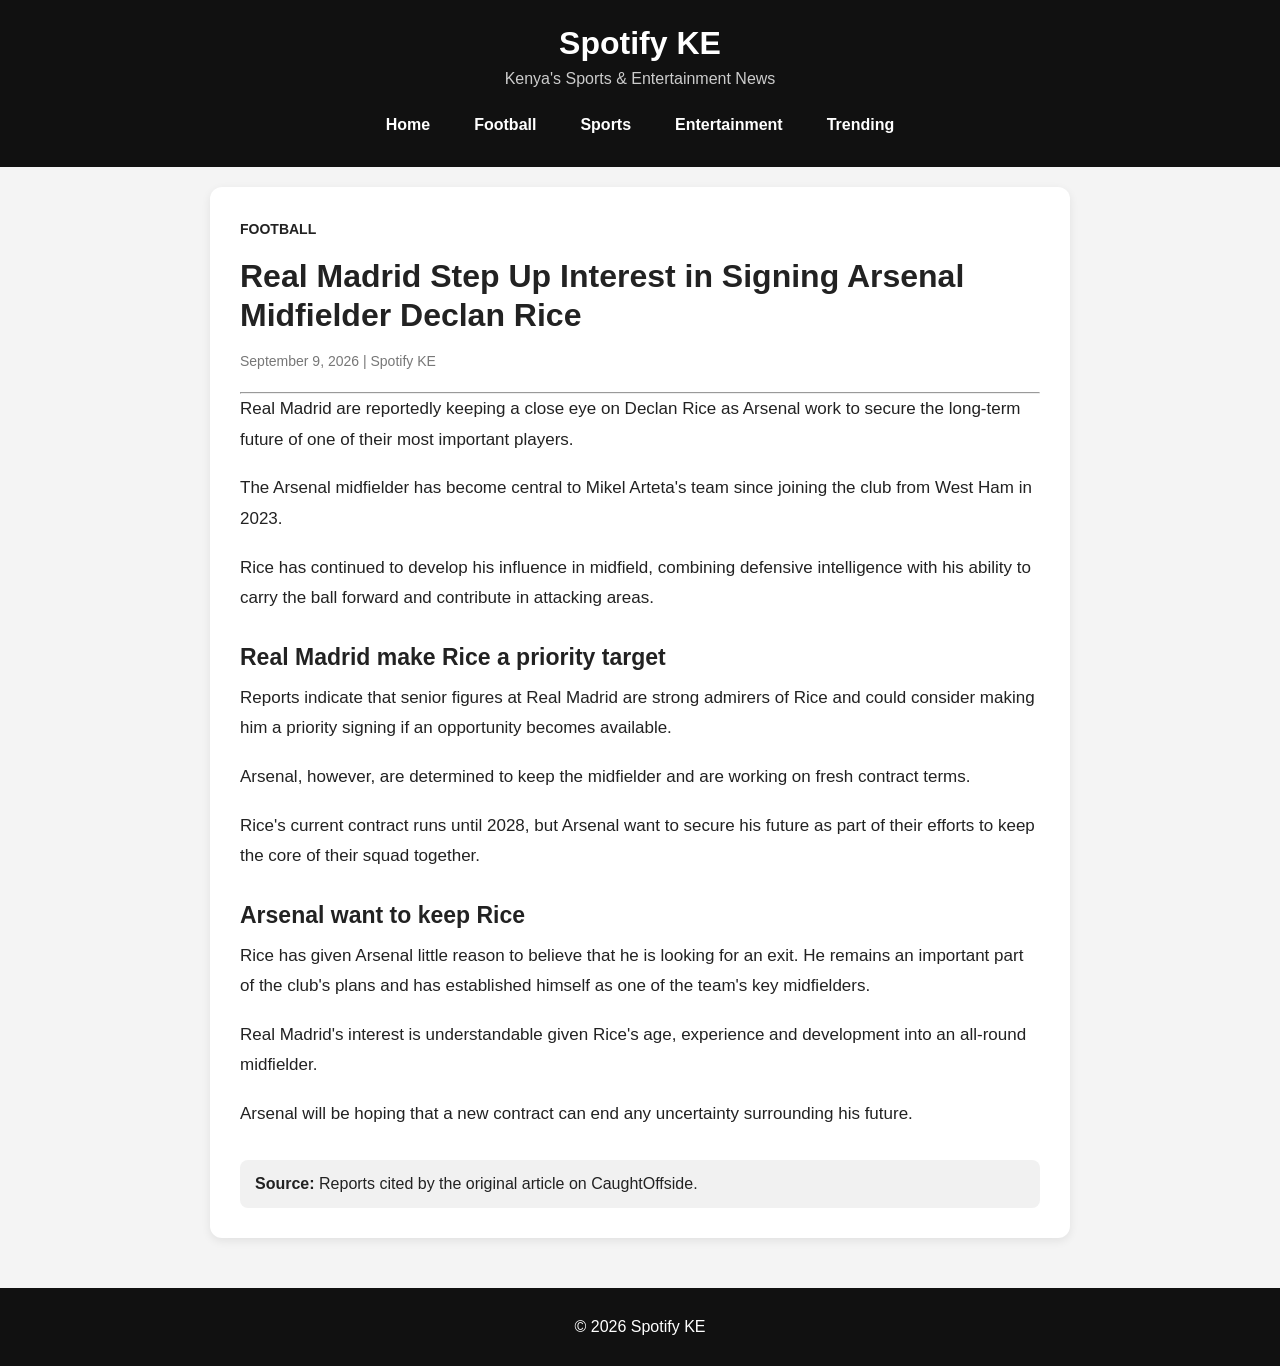
<file: article.html>
<!DOCTYPE html> <html lang="en"> <head> <meta 
    charset="UTF-8"> <meta name="viewport" 
    content="width=device-width, 
    initial-scale=1.0"> <title>Real Madrid 
    Step Up Interest in Declan Rice - Spotify 
    KE</title> <link rel="stylesheet" 
    href="style.css">
</head> <body> <header> <h1>Spotify KE</h1> 
    <p>Kenya's Sports & Entertainment News</p> 
    <nav>
        <a href="index.html">Home</a> <a 
        href="#">Football</a> <a 
        href="#">Sports</a> <a 
        href="#">Entertainment</a> <a 
        href="#">Trending</a>
    </nav> </header> <main> <article 
    class="full-article">
        <p class="category">FOOTBALL</p> <h2> 
            Real Madrid Step Up Interest in 
            Signing Arsenal Midfielder Declan 
            Rice
        </h2> <p class="date"> September 9, 
            2026 | Spotify KE
        </p> <hr> <p> Real Madrid are 
            reportedly keeping a close eye on 
            Declan Rice as Arsenal work to 
            secure the long-term future of one 
            of their most important players.
        </p> <p> The Arsenal midfielder has 
            become central to Mikel Arteta's 
            team since joining the club from 
            West Ham in 2023.
        </p> <p> Rice has continued to develop 
            his influence in midfield, 
            combining defensive intelligence 
            with his ability to carry the ball 
            forward and contribute in 
            attacking areas.
        </p> <h3>Real Madrid make Rice a 
        priority target</h3> <p>
            Reports indicate that senior 
            figures at Real Madrid are strong 
            admirers of Rice and could 
            consider making him a priority 
            signing if an opportunity becomes 
            available.
        </p> <p> Arsenal, however, are 
            determined to keep the midfielder 
            and are working on fresh contract 
            terms.
        </p> <p> Rice's current contract runs 
            until 2028, but Arsenal want to 
            secure his future as part of their 
            efforts to keep the core of their 
            squad together.
        </p> <h3>Arsenal want to keep 
        Rice</h3> <p>
            Rice has given Arsenal little 
            reason to believe that he is 
            looking for an exit. He remains an 
            important part of the club's plans 
            and has established himself as one 
            of the team's key midfielders.
        </p> <p> Real Madrid's interest is 
            understandable given Rice's age, 
            experience and development into an 
            all-round midfielder.
        </p> <p> Arsenal will be hoping that a 
            new contract can end any 
            uncertainty surrounding his 
            future.
        </p> <div class="source-box"> 
            <strong>Source:</strong> Reports 
            cited by the original article on 
            CaughtOffside.
        </div> </article> </main> <footer> 
    <p>© 2026 Spotify KE</p>
</footer> <script src="script.js"></script> 
</body>
</html>
</file>
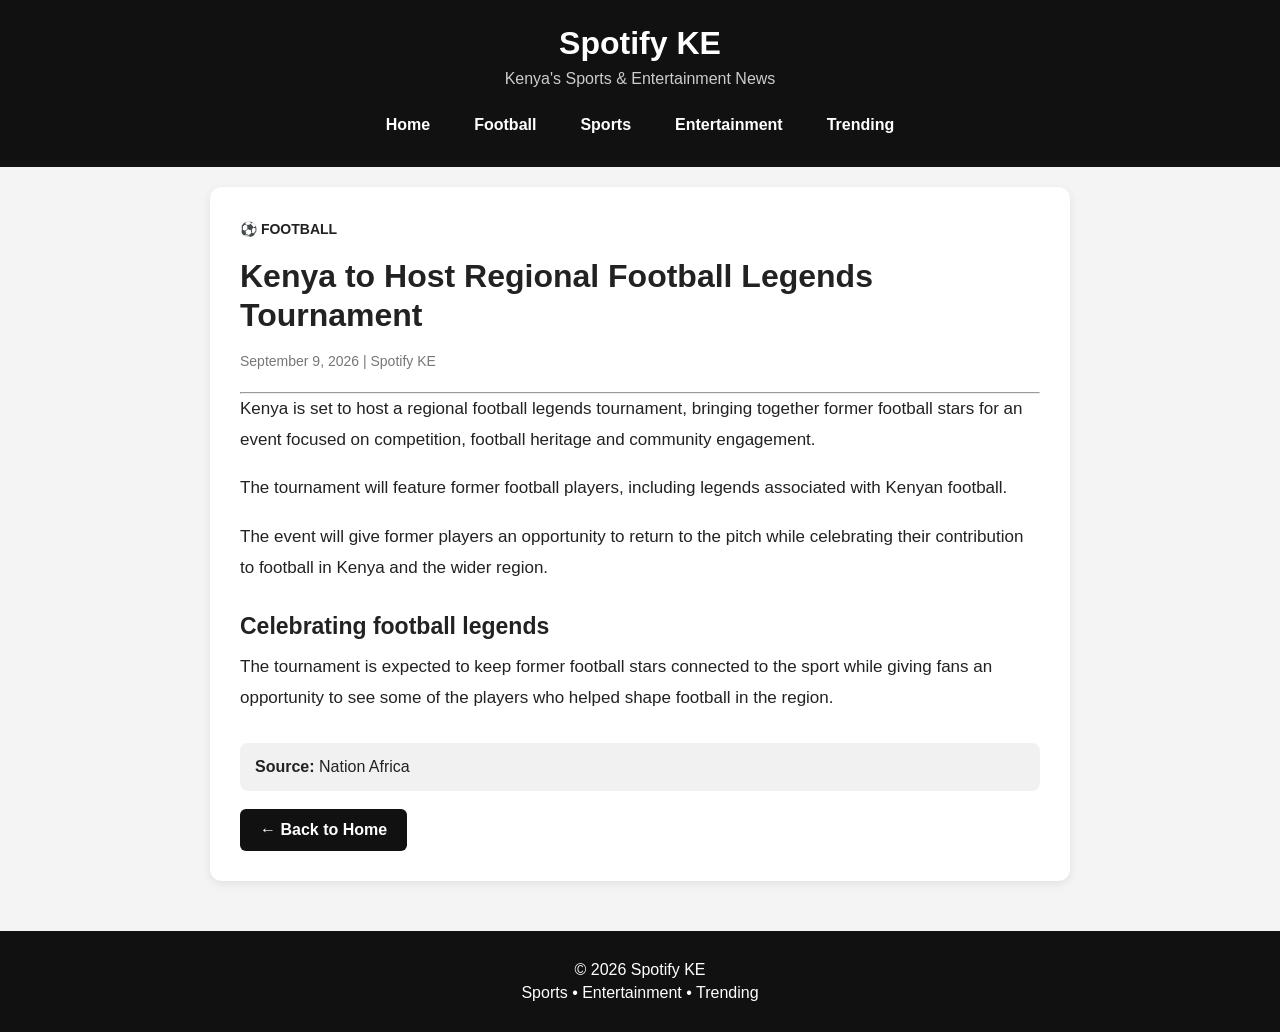
<file: legends.html>
<!DOCTYPE html> <html lang="en"> <head> <meta 
    charset="UTF-8"> <meta name="viewport" 
    content="width=device-width, 
    initial-scale=1.0"> <title>Kenya to Host 
    Regional Football Legends Tournament - Spotify 
    KE</title> <link rel="stylesheet" 
    href="style.css">
</head> <body> <header> <h1>Spotify KE</h1> 
    <p>Kenya's Sports & Entertainment News</p> 
    <nav>
        <a href="index.html">Home</a> <a 
        href="index.html#football">Football</a> <a 
        href="index.html#sports">Sports</a> <a 
        href="index.html#entertainment">Entertainment</a> 
        <a href="index.html#trending">Trending</a>
    </nav> </header> <main> <article 
    class="full-article">
        <p class="category">⚽ FOOTBALL</p> 
        <h2>Kenya to Host Regional Football Legends 
        Tournament</h2> <p class="date">
            September 9, 2026 | Spotify KE </p> 
        <hr> <p>
            Kenya is set to host a regional 
            football legends tournament, bringing 
            together former football stars for an 
            event focused on competition, football 
            heritage and community engagement.
        </p> <p> The tournament will feature former 
            football players, including legends 
            associated with Kenyan football.
        </p> <p> The event will give former players 
            an opportunity to return to the pitch 
            while celebrating their contribution to 
            football in Kenya and the wider region.
        </p> <h3>Celebrating football legends</h3> 
        <p>
            The tournament is expected to keep 
            former football stars connected to the 
            sport while giving fans an opportunity 
            to see some of the players who helped 
            shape football in the region.
        </p> <div class="source-box"> 
            <strong>Source:</strong> Nation Africa
        </div> <br> <a href="index.html" 
        class="read-more">← Back to Home</a>
    </article> </main> <footer> <p>© 2026 Spotify 
    KE</p> <p>Sports • Entertainment • Trending</p>
</footer> </body>
</html>
</file>
<file: style.css>
* { box-sizing: border-box; margin: 0; padding: 0;
}
body { font-family: Arial, sans-serif; background: 
    #f4f4f4;
    color: #222;
}
header { background: #111; color: white; padding: 
    25px 15px; text-align: center;
}
header h1 { font-size: 32px;
}
header p { margin-top: 8px; color: #ccc;
}
main { max-width: 900px; margin: auto; padding: 
    20px;
}
.hero { background: white; padding: 25px; 
    border-radius: 12px; margin-bottom: 20px;
}
.news-card { background: white; padding: 25px; 
    border-radius: 12px; box-shadow: 0 3px 10px 
    rgba(0,0,0,0.08);
}
.news-card h2 { margin-bottom: 12px;
}
.news-card p { line-height: 1.6; margin-bottom: 
    18px;
}
button { background: #111; color: white; border: 
    none; padding: 12px 20px; border-radius: 6px; 
    cursor: pointer;
}
button:hover { opacity: 0.8;
}
footer { text-align: center; padding: 25px; 
    margin-top: 30px; background: #111; color: 
    white;
}
nav { display: flex; justify-content: center; 
    gap: 20px; margin-top: 20px; flex-wrap: 
    wrap;
}
nav a { color: white; text-decoration: none; 
    font-weight: bold; padding: 8px 12px; 
    border-radius: 5px;
}
nav a:hover { background: #333;
}
.full-article { background: white; 
    padding: 30px; border-radius: 12px; 
    box-shadow: 0 3px 10px 
    rgba(0,0,0,0.08);
}
.full-article h2 { font-size: 32px; 
    line-height: 1.2; margin: 15px 0;
}
.full-article h3 { font-size: 23px; 
    margin-top: 30px; margin-bottom: 12px;
}
.full-article p { font-size: 17px; 
    line-height: 1.8; margin-bottom: 18px;
}
.category { font-weight: bold; font-size: 
    14px !important;
}
.date { color: #777; font-size: 14px 
    !important;
}
.source-box { margin-top: 30px; padding: 
    15px; background: #f1f1f1; 
    border-radius: 8px;
}
.read-more { display: inline-block; background: #111; color: white; 
    text-decoration: none; padding: 12px 20px; border-radius: 6px; font-weight: 
    bold;
}
.read-more:hover { opacity: 0.8;
}
.search-box { display: flex; gap: 10px; margin-top: 20px;
}
.search-box input { flex: 1; padding: 12px; border: 1px solid 
    #ccc;
    border-radius: 6px; font-size: 16px;
}
.search-box button { white-space: nowrap;
}
.categories { margin-top: 25px;
}
.category-grid { display: grid; 
    grid-template-columns: repeat(3, 1fr); 
    gap: 15px; margin-top: 15px;
}
.category-card { background: white; 
    padding: 20px; border-radius: 12px; 
    text-align: center; box-shadow: 0 3px 
    10px rgba(0,0,0,0.08);
}
.category-card span { font-size: 35px;
}
.category-card h3 { margin: 10px 0;
}
.category-card p { color: #666; 
    line-height: 1.5;
}
.section-title { margin: 30px 0 15px;
}
.news-content { width: 100%;
}
.category { font-weight: bold; font-size: 
    14px !important; margin-bottom: 10px 
    !important;
}
.news-card h2 { font-size: 26px; 
    line-height: 1.3;
}
footer p { margin: 5px 0;
}
@media (max-width: 650px) { .category-grid 
    {
        grid-template-columns: 1fr;
    }
    .news-card h2 { font-size: 22px;
    }
    .search-box { flex-direction: column;
    }
    .search-box button { width: 100%;
    }
}
.news-grid { display: grid; 
    grid-template-columns: repeat(2, 1fr); 
    gap: 20px;
}
.news-grid .news-card { margin: 0;
}
@media (max-width: 650px) { .news-grid { 
        grid-template-columns: 1fr;
    }
}
.ad-banner {
    background: white;
    padding: 25px;
    margin-bottom: 25px;
    border-radius: 12px;
    text-align: center;
    box-shadow: 0 3px 10px rgba(0,0,0,0.08);
}

.ad-label {
    font-size: 11px !important;
    color: #777;
    letter-spacing: 1px;
    margin-bottom: 8px !important;
}

.ad-banner h2 {
    margin-bottom: 10px;
}

.ad-banner p {
    line-height: 1.5;
}

.ad-banner a {
    display: inline-block;
    margin-top: 10px;
    background: #111;
    color: white;
    text-decoration: none;
    padding: 12px 20px;
    border-radius: 6px;
    font-weight: bold;
}

.ad-banner a:hover {
    opacity: 0.8;
}
</file>
